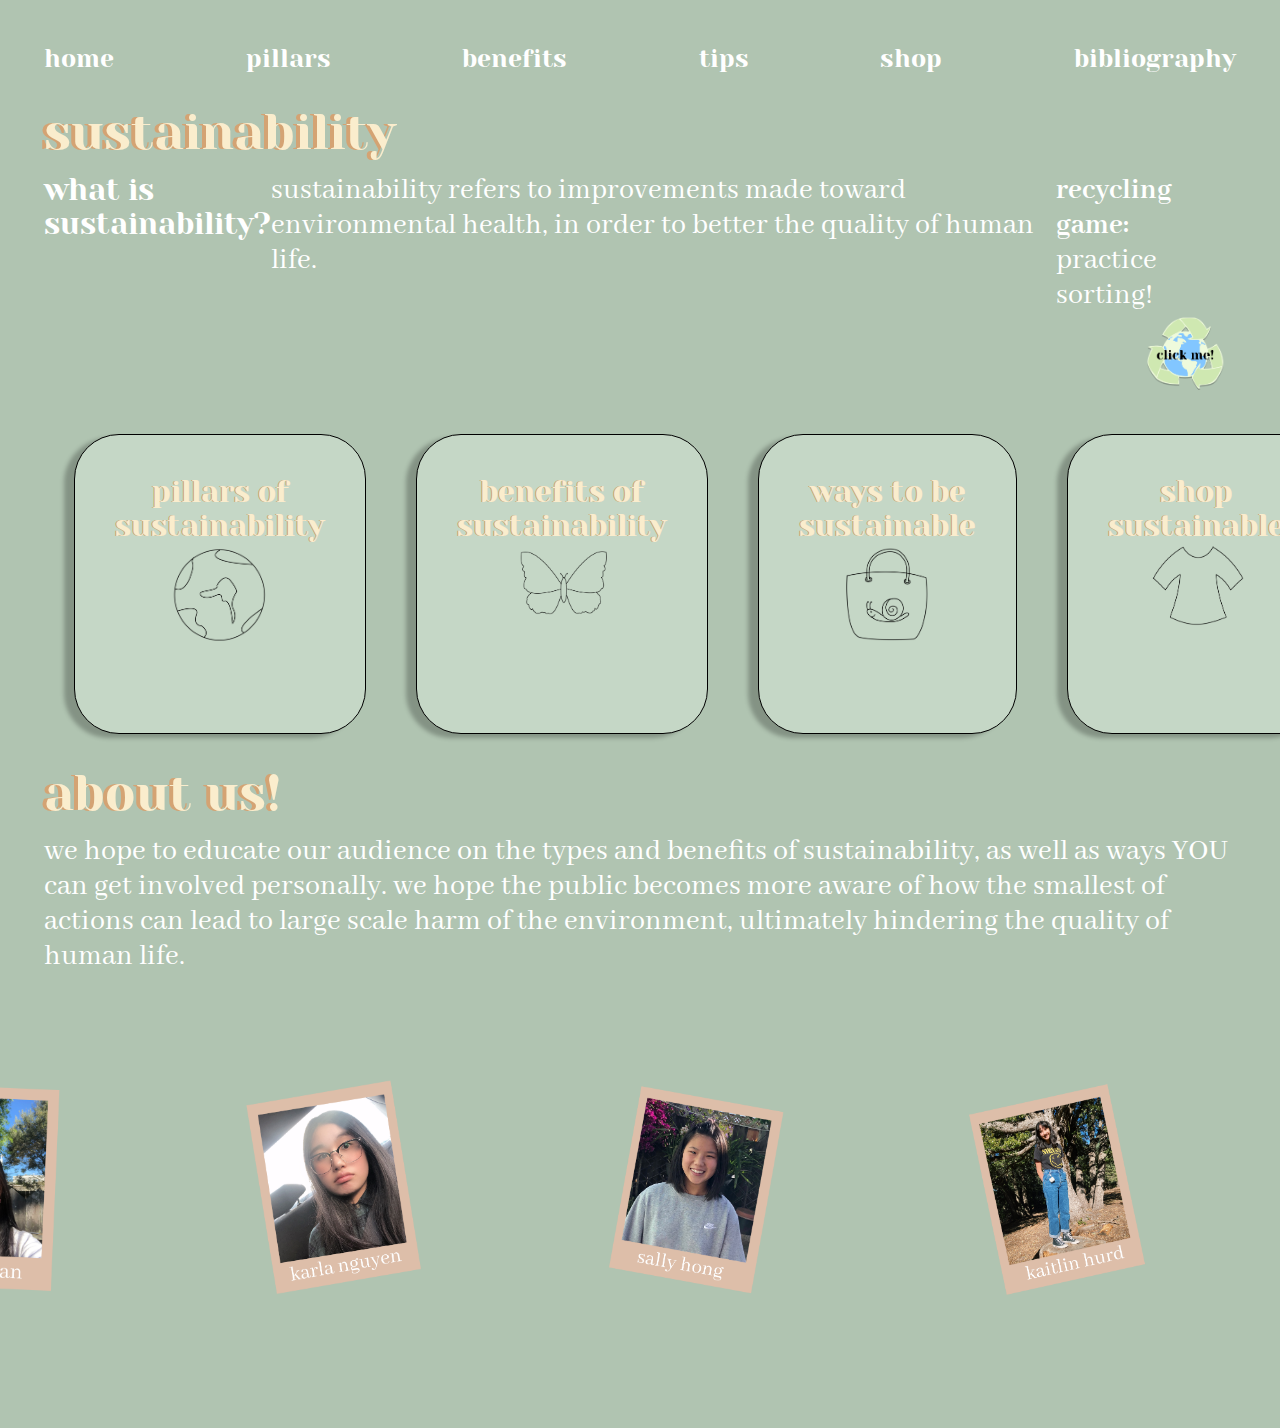
<file: index.html>
<!DOCTYPE html>
<html lang="en">
  <head>
    <meta charset="UTF-8">
    <meta name="viewport" content="width=device-width, initial-scale=1.0">
    <meta http-equiv="X-UA-Compatible" content="ie=edge">
    <title>Sustainability - home</title>
    <link rel="stylesheet" href="index.css" />
    <link rel="preconnect" href="https://fonts.gstatic.com">
    <link href="https://fonts.googleapis.com/css2?family=Abhaya+Libre&family=Yeseva+One&display=swap" rel="stylesheet">
  </head>
  <body>
    <div class="container">
      <div class="taskbar">
        <div> home </div>
        <a href="pillars/pillars.html"> pillars </a>
        <a href="benefits/benefits.html"> benefits </a>
        <a href="livepage/tips.html">tips</a>
        <a href="shoppage/shop.html">shop </a>
        <a href="bibliography/bibliography.html">bibliography </a>
      </div>
      <div class="title">sustainability</div>
      <div class="recycle">
        <div class="sub-heading">
            what is sustainability?</div>
        <div class= "yah">
        <div class="text">
            sustainability refers to improvements made toward environmental health, in order to better the quality of human life. </div>
        <div class="recycling-game">
          <div class="game"> <strong> recycling game: </strong> </div>
          <div class="game">  practice sorting!</div>
          <a href="https://recycling.sallyhong03.repl.co/" target = "_blank" ><img src="recycling2.png" alt="recycling" class = "recyclingimg"/></a></div>
        </div>
      </div>
     <div class="all-buttons">
        <div class="sub-container">
          <div class="button"> pillars of sustainability<a href="pillars/pillars.html"><img src="earth.png"/></a></div>
          </div>
        <div class="sub-container">
          <div class="button"> benefits of sustainability<a href="benefits/benefits.html"><img src="butterfly.png"/></a></div>
        </div>
        <div class="sub-container">
          <div class="button"> ways to be sustainable<a href="livepage/tips.html"><img src="bag.png"/></a></div>
        </div>
        <div class="sub-container">
          <div class="button"> shop sustainable<a href="shoppage/shop.html"><img src="shirt.png"/></a></div>
        </div>
    </div>
    <div class="title">about us!</div>
    <div class="text">
      we hope to educate our audience on the types and benefits of sustainability, as well as ways YOU can get involved personally. we hope the public becomes more aware of how the smallest of actions can lead to large scale harm of the environment, ultimately hindering the quality of human life.
    </div>
    <div class="photos">
      <img src="audrey.png" alt="audrey" class="polaroid"/>
      <img src="karla.png" alt="karla" class="polaroid"/>
      <img src="sally.png" alt="sally" class="polaroid"/>
      <img src="kaitlin.png" alt="kaitlin" class="polaroid"/>
    </div>
  </body>
</html>
</file>
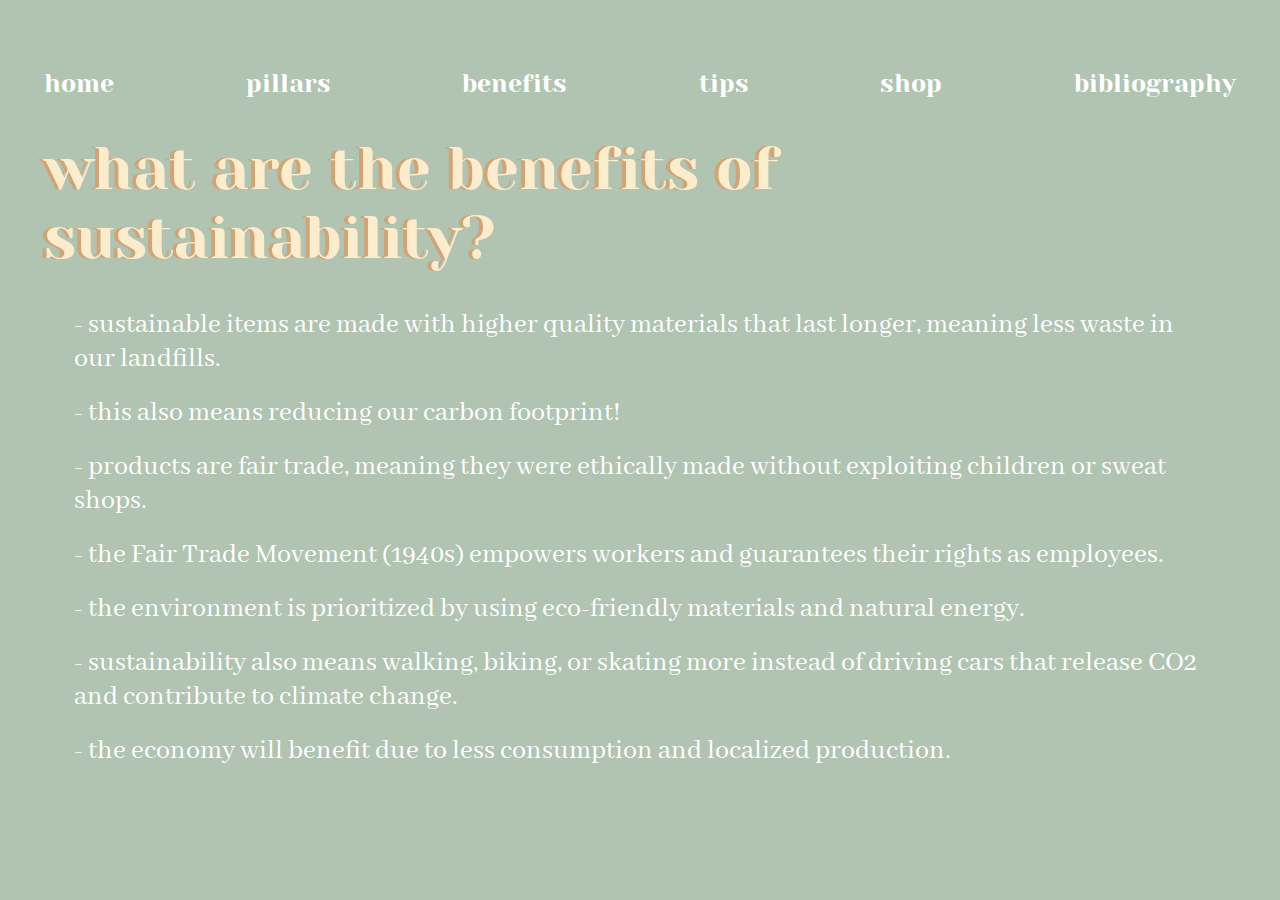
<file: benefits/benefits.html>
<!DOCTYPE html>
<html lang="en">
  <head>
    <meta charset="UTF-8" />
    <meta name="viewport" content="width=device-width, initial-scale=1.0" />
    <meta http-equiv="X-UA-Compatible" content="ie=edge" />
    <title>Sustainability - benefits</title>
    <link rel="stylesheet" href="benefits.css" />
    <link rel="preconnect" href="https://fonts.gstatic.com" />
    <link rel="preconnect" href="https://fonts.gstatic.com" />
    <link
      href="https://fonts.googleapis.com/css2?family=Abhaya+Libre&family=Yeseva+One&display=swap"
      rel="stylesheet"
    />
  </head>
  <body>
    <div class="container">
      <div class="taskbar">
        <a href="../index.html"> home </a>
        <a href="../pillars/pillars.html"> pillars </a>
        <div> benefits </div>
        <a href="../livepage/tips.html">tips</a>
        <a href="../shoppage/shop.html">shop </a>
        <a href="../bibliography/bibliography.html">bibliography </a>
      </div>
      <div class="title">what are the benefits of sustainability?</div>
      <div class="textcontainer">
        <div class="text-description">
          - sustainable items are made with higher quality materials that last
          longer, meaning less waste in our landfills.
        </div>
        <div class="text-description2">
          - this also means reducing our carbon footprint!
        </div>
        <div class="text-description3">
          - products are fair trade, meaning they were ethically made without exploiting
          children or sweat shops.
        </div>
        <div class="text-description4">
          - the Fair Trade Movement (1940s) empowers workers and guarantees their rights
          as employees.
        </div>
        <div class="text-description5">
          - the environment is prioritized by using eco-friendly materials and
          natural energy.
        </div>
        <div class="text-description6">
          - sustainability also means walking, biking, or skating more instead
          of driving cars that release CO2 and contribute to climate change.
        </div>
        <div class="text-description7">
          - the economy will benefit due to less consumption and localized
          production.
        </div>
      </div>
    </div>
  </body>
</html>
</file>
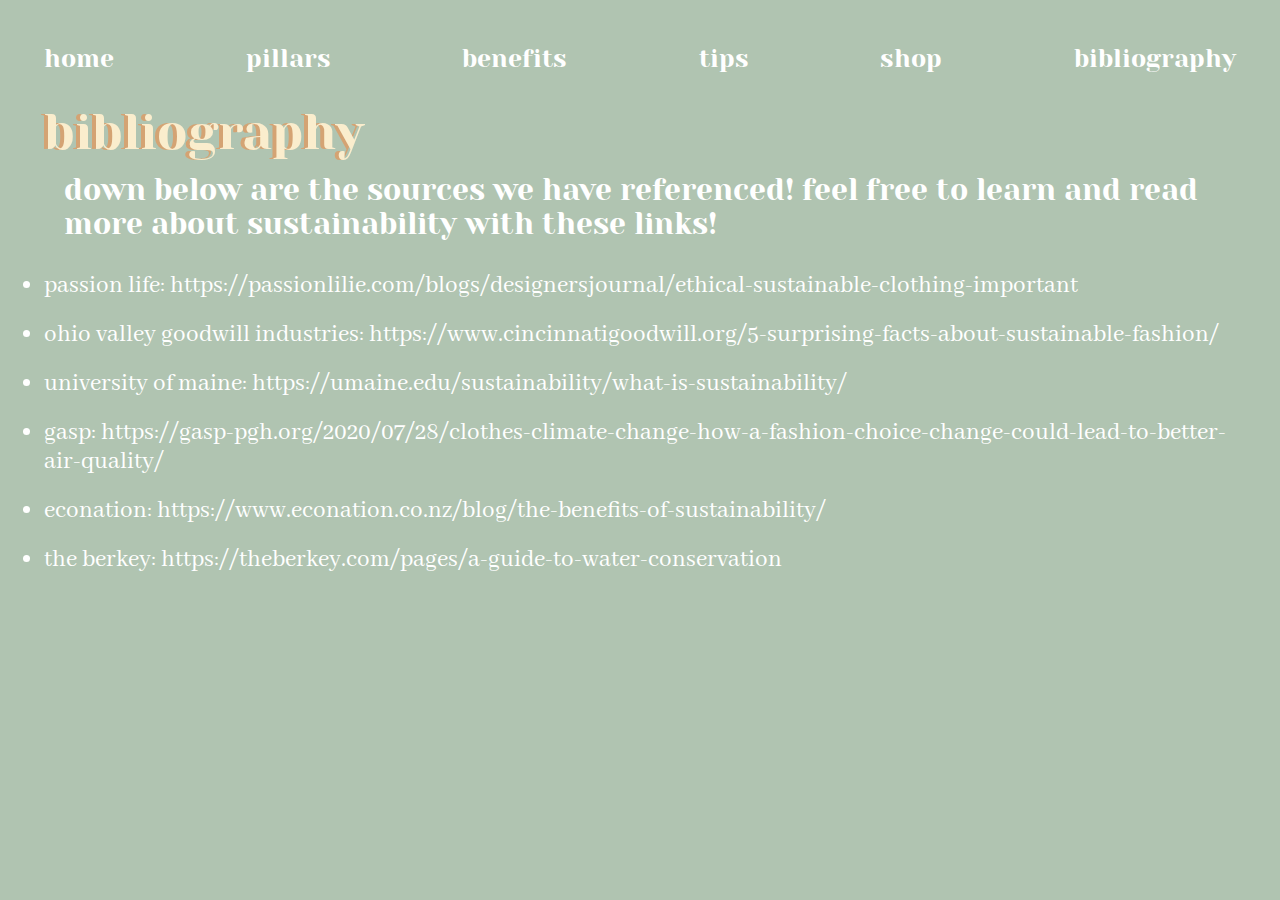
<file: bibliography/bibliography.html>
<!DOCTYPE html>
<html lang="en">
  <head>
    <meta charset="UTF-8">
    <meta name="viewport" content="width=device-width, initial-scale=1.0">
    <meta http-equiv="X-UA-Compatible" content="ie=edge">
    <title>Sustainability - bibliography</title>
    <link rel="stylesheet" href="bibliography.css" />
    <link rel="preconnect" href="https://fonts.gstatic.com"/>
    <link href="https://fonts.googleapis.com/css2?family=Abhaya+Libre&family=Yeseva+One&display=swap" rel="stylesheet"/>
  </head>

  <body>
    <div class = "container">
      <div class="taskbar">
        <a href="../index.html">home</a>
        <a href="../pillars/pillars.html"> pillars </a>
        <a href="../benefits/benefits.html"> benefits </a>
        <a href="../livepage/tips.html">tips</a>
        <a href="../shoppage/shop.html">shop </a>
        <a href="../bibliography/bibliography.html">bibliography </a>
      </div>
      <div class = "title">bibliography</div>
      <div class = "subheader">
        down below are the sources we have referenced! feel free to learn and read more about sustainability with these links!
      </div>
      <div class = "subcontainer">
        <div class = "source-links">
          <div class = "text"> 
              <li> passion life: <a href="https://passionlilie.com/blogs/designersjournal/ethical-sustainable-clothing-important" target="_blank"> https://passionlilie.com/blogs/designersjournal/ethical-sustainable-clothing-important</a></li>

              <li> ohio valley goodwill industries:
              <a href="https://www.cincinnatigoodwill.org/5-surprising-facts-about-sustainable-fashion/" target="_blank"> https://www.cincinnatigoodwill.org/5-surprising-facts-about-sustainable-fashion/</a></li>
              
              <li>university of maine:
              <a href="https://umaine.edu/sustainability/what-is-sustainability/" target="_blank"> https://umaine.edu/sustainability/what-is-sustainability/</a></li>
              
              <li>gasp:
              <a href="https://gasp-pgh.org/2020/07/28/clothes-climate-change-how-a-fashion-choice-change-could-lead-to-better-air-quality/" target="_blank"> https://gasp-pgh.org/2020/07/28/clothes-climate-change-how-a-fashion-choice-change-could-lead-to-better-air-quality/</a></li>
              
              <li>econation:
              <a href="https://www.econation.co.nz/blog/the-benefits-of-sustainability/" target="_blank"> https://www.econation.co.nz/blog/the-benefits-of-sustainability/</a></li>
              
              <li>the berkey:
              <a href="https://theberkey.com/pages/a-guide-to-water-conservation" target="_blank"> https://theberkey.com/pages/a-guide-to-water-conservation</a></li>
          </div>
        </div> 
  </body>
</html>
</file>
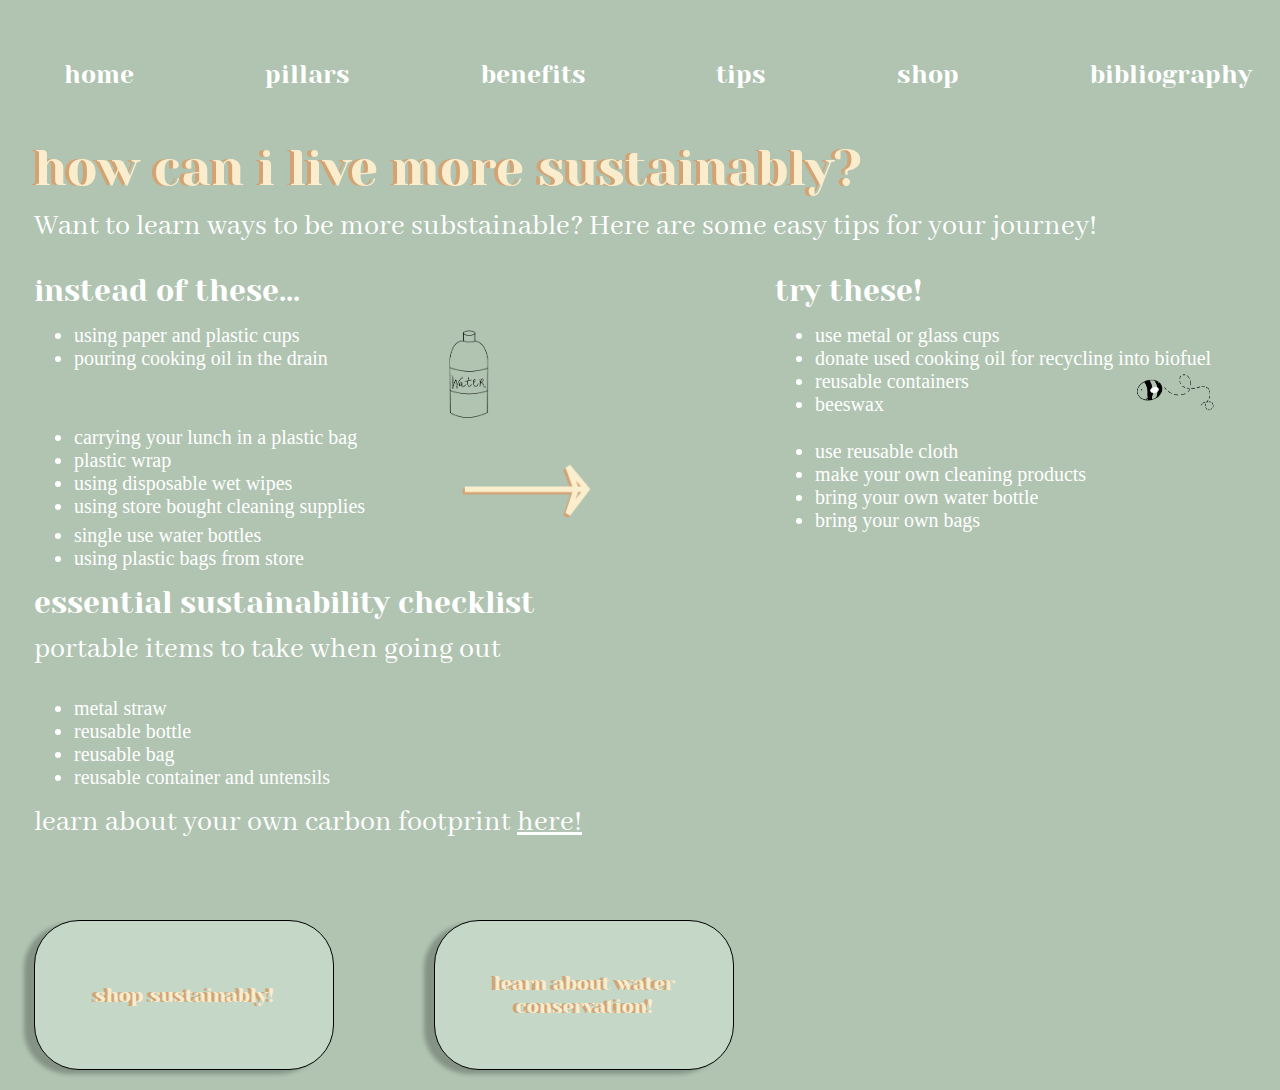
<file: livepage/tips.html>
<!DOCTYPE html>
<html lang="en">
  <head>
    <meta charset="UTF-8" />
    <link rel="stylesheet" href="tips.css" />
    <meta name="viewport" content="width=device-width, initial-scale=1.0" />
    <meta http-equiv="X-UA-Compatible" content="ie=edge" />
    <title>Sustainability - tips</title>
    <link rel="preconnect" href="https://fonts.gstatic.com" />
    <link
      href="https://fonts.googleapis.com/css2?family=Abhaya+Libre&family=Yeseva+One&display=swap"
      rel="stylesheet"
    />
  </head>
  <body>
    <div class="container">
      <div class="taskbar">
        <a href="../index.html">home</a>
        <a href="../pillars/pillars.html"> pillars </a>
        <a href="../benefits/benefits.html"> benefits </a>
        <a href="../livepage/tips.html">tips</a>
        <a href="../shoppage/shop.html">shop </a>
        <a href="../bibliography/bibliography.html">bibliography </a>
      </div>
      <div class="title">how can i live more sustainably?</div>
      <div class="subtitle">
        Want to learn ways to be more substainable? Here are some easy tips for
        your journey!
      </div>
      <div class="list">
        <div>
          <div class="header">instead of these...</div>
          <ul>
            <div class="bottle">
              <div>
                <li>using paper and plastic cups</li>
                <li>pouring cooking oil in the drain</li>
              </div>
              <img src="water.png" alt="water" class="water" />
            </div>
            <li>carrying your lunch in a plastic bag</li>
            <div class="bow">
              <div>
                <li>plastic wrap</li>
                <li>using disposable wet wipes</li>
                <li>using store bought cleaning supplies</li>
              </div>
              <img src="arrow.png" alt="arrow" class="arrow" />
            </div>
            <li>single use water bottles</li>
            <li>using plastic bags from store</li>
          </ul>
        </div>
        <div class="trythese">
          <div class="header">try these!</div>
          <ul>
            <li>use metal or glass cups</li>
            <li>donate used cooking oil for recycling into biofuel</li>
            <div class="bee">
              <div>
                <li>reusable containers</li>
                <li>beeswax</li>
              </div>
              <img src="bee.png" alt="bee" class="beeimg" />
            </div>
            <li>use reusable cloth</li>
            <li>make your own cleaning products</li>
            <li>bring your own water bottle</li>
            <li>bring your own bags</li>
          </ul>
        </div>
      </div>
      <div class="header">essential sustainability checklist</div>
      <div class="subtitle">
        portable items to take when going out
      </div>
      <ul>
        <li>metal straw</li>
        <li>reusable bottle</li>
        <li>reusable bag</li>
        <li>reusable container and untensils</li>
      </ul>
      <div class="subtitle">
        learn about your own carbon footprint
        <a href="https://coolclimate.org/calculator" target = "_blank" class = "bottomtext"> <u>here!</u></a>
      </div>

      <div class="button">
        <a href="../shoppage/shop.html" class = "bottomtext"> <div class="bottom1">shop sustainably!</div></a>
        <a href="water.html" class = "bottomtext"> <div class="bottom1">learn about water conservation!</div></a>
      </div>
    </div>
  </body>
</html>
</file>
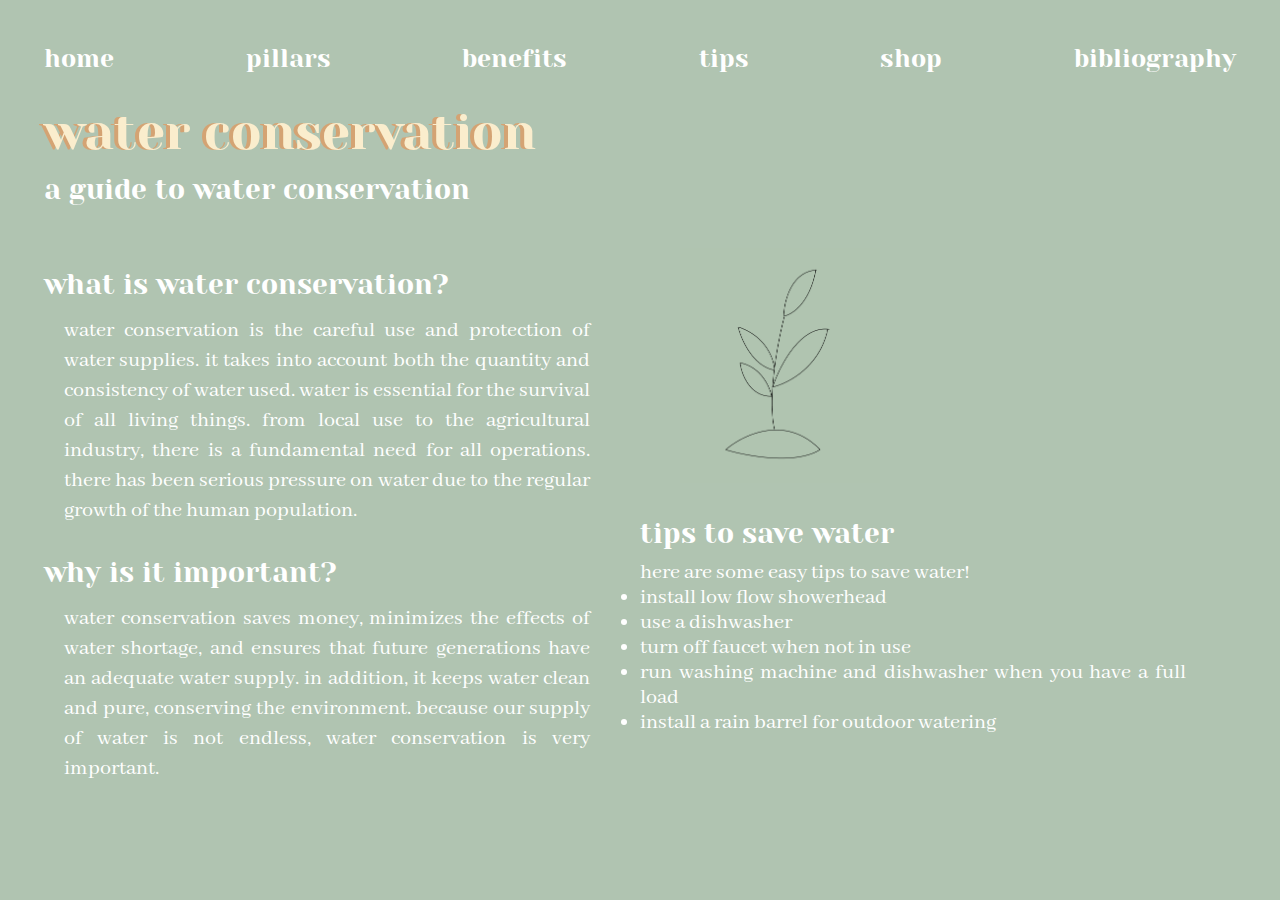
<file: livepage/water.html>
<!DOCTYPE html>
<html lang="en">
  <head>
    <meta charset="UTF-8" />
    <meta name="viewport" content="width=device-width, initial-scale=1.0" />
    <meta http-equiv="X-UA-Compatible" content="ie=edge" />
    <title>Sustainability - water conservation</title>
    <link rel="stylesheet" href="water.css" />
    <link rel="preconnect" href="https://fonts.gstatic.com" />
    <link
      href="https://fonts.googleapis.com/css2?family=Abhaya+Libre&family=Yeseva+One&display=swap"
      rel="stylesheet"
    />
  </head>

  <body>
    <div class="container">
      <div class="taskbar">
        <a href="../index.html"> home </a>
        <a href="../pillars/pillars.html"> pillars</a>
        <a href="../benefits/benefits.html"> benefits </a>
        <a href="../livepage/tips.html">tips</a>
        <a href="../shoppage/shop.html">shop </a>
        <a href="../bibliography/bibliography.html">bibliography </a>
      </div>
      <div class="title">water conservation</div>
      <div class="subheader">
        a guide to water conservation
      </div>
    <div class="sectparent">
      <div class="sect">
        <div class="question">
          what is water conservation?
          <div class="info">
            water conservation is the careful use and protection of water
            supplies. it takes into account both the quantity and consistency of
            water used. water is essential for the survival of all living
            things. from local use to the agricultural industry, there is a
            fundamental need for all operations. there has been serious
            pressure on water due to the regular growth of the human population.
          </div>
        </div>
        <div class="question">
            why is it important?
            <div class="info">
              water conservation saves money, minimizes the effects of water shortage, and ensures that future generations have an adequate water supply. in addition, it keeps water clean and pure, conserving the environment. because our supply of water is not endless, water conservation is very important.
            </div>
          </div>
      </div>
      <div class="sect">
          <img src="plant.png" alt="leaf" />
        <div class = "watertips">
            <div class="question">
                tips to save water
                <div class="oinfo">
                  here are some easy tips to save water!
                  <div class="points">
                    <li>install low flow showerhead</li>
                    <li>use a dishwasher</li>
                    <li>turn off faucet when not in use</li>
                    <li>
                      run washing machine and dishwasher when you have a full load
                    </li>
                    <li>install a rain barrel for outdoor watering</li>
                  </div>
                </div>
            </div>
        </div>
    </div>
   </div>
  </body>
</html>
</file>
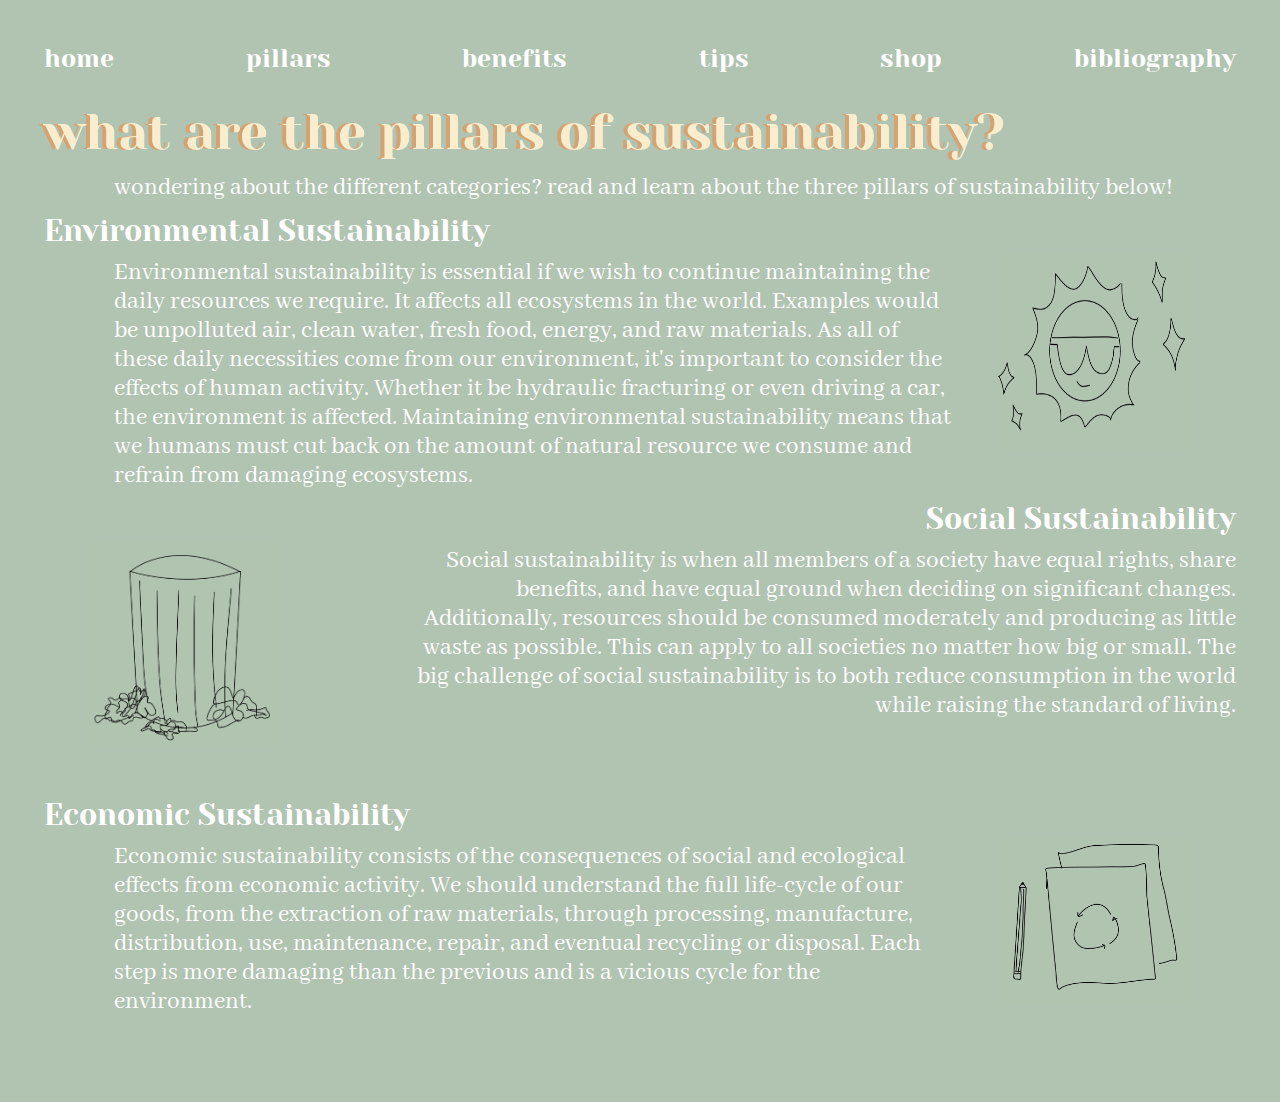
<file: pillars/pillars.html>
<!DOCTYPE html>
<html lang="en">
  <head>
    <meta charset="UTF-8" />
    <meta name="viewport" content="width=device-width, initial-scale=1.0" />
    <meta http-equiv="X-UA-Compatible" content="ie=edge" />
    <title>Sustainability - pillars</title>
    <link rel="stylesheet" href="pillars.css" />
    <link rel="preconnect" href="https://fonts.gstatic.com" />
    <link
      href="https://fonts.googleapis.com/css2?family=Abhaya+Libre&family=Yeseva+One&display=swap"
      rel="stylesheet"
    />
  </head>

  <body>
    <div class="container">
      <div class="taskbar">
        <a href="../index.html"> home </a>
        <div> pillars </div>
        <a href="../benefits/benefits.html"> benefits </a>
        <a href="../livepage/tips.html">tips</a>
        <a href="../shoppage/shop.html">shop </a>
        <a href="../bibliography/bibliography.html">bibliography </a>
      </div>
      <div class="title">what are the pillars of sustainability?</div>
      <div class="text">
        wondering about the different categories? read and learn about the three
        pillars of sustainability below!
      </div>
      <div class="baby-container">
        <div class="text-section">
          <div class="header">Environmental Sustainability</div>
          <div class="text">
            Environmental sustainability is essential if we wish to continue
            maintaining the daily resources we require. It affects all ecosystems in the world. Examples would be unpolluted
            air, clean water, fresh food, energy, and raw materials. As all of these daily necessities come
            from our environment, it's important to consider the effects of human activity. Whether it be hydraulic fracturing or even driving a car, the environment is 
            affected. Maintaining environmental sustainability means that we humans must cut back on the amount of natural resource we consume
            and refrain from damaging ecosystems.
          </div>
        </div>
        <img src="sun.png" alt="sun" />
      </div>
      <div class="baby-container">
        <img src="trash.png" alt="trash" />
        <div class="text-section">
          <div class="header right-align">Social Sustainability</div>
          <div class="text right-align">
            Social sustainability is when all members of a society have equal
            rights, share benefits, and have equal ground when deciding on
            significant changes. Additionally, resources should be
            consumed moderately and producing as little waste as possible. This
            can apply to all societies no matter how big or small. The big
            challenge of social sustainability is to both reduce consumption in the world
            while raising the standard of living.
          </div>
        </div>
      </div>
      <div class="baby-container">
        <div class="text-section">
          <div class="header">Economic Sustainability</div>
          <div class="text">
            Economic sustainability consists of the consequences of social
            and ecological effects from economic activity. We should understand
            the full life-cycle of our goods, from the extraction of raw
            materials, through processing, manufacture, distribution, use,
            maintenance, repair, and eventual recycling or disposal. Each step
            is more damaging than the previous and is a vicious cycle for the environment.
          </div>
        </div>
        <img src="paper.png" alt="paper" />
      </div>
    </div>
  </body>
</html>
</file>
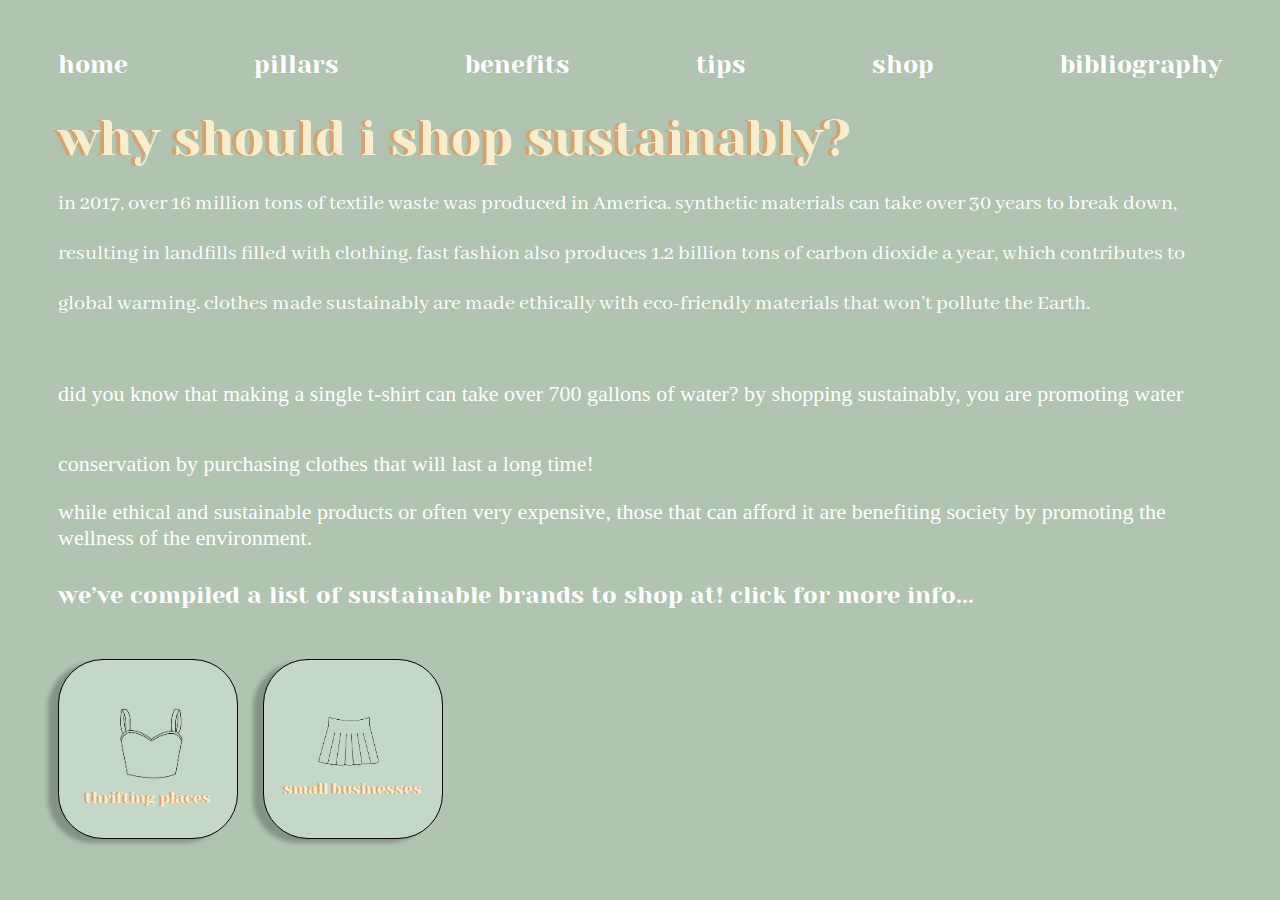
<file: shoppage/shop.html>
<!DOCTYPE html>
<html lang="en">
  <head>
    <meta charset="UTF-8" />
    <meta name="viewport" content="width=device-width, initial-scale=1.0" />
    <meta http-equiv="X-UA-Compatible" content="ie=edge" />
    <title>Sustainability - shopping</title>
    <link rel="stylesheet" href="shop.css" />
    <link rel="preconnect" href="https://fonts.gstatic.com" />
    <link rel="preconnect" href="https://fonts.gstatic.com" />
    <link
      href="https://fonts.googleapis.com/css2?family=Abhaya+Libre&family=Yeseva+One&display=swap"
      rel="stylesheet"
    />
  </head>
  <body>
    <div class="container">
      <div class="taskbar">
        <a href="../index.html"> home </a>
        <a href="../pillars/pillars.html"> pillars </a>
        <a href="../benefits/benefits.html"> benefits </a>
        <a href="../livepage/tips.html">tips</a>
        <div> shop </div>
        <a href="../bibliography/bibliography.html">bibliography </a>
      </div>
      <div class="title">why should i shop sustainably?</div>
      <div class="subcontainer">
        <div class="text-container">
          <div class="text1">
            in 2017, over 16 million tons of textile waste was produced in
            America. synthetic materials can take over 30 years to break down,
            resulting in landfills filled with clothing. fast fashion also
            produces 1.2 billion tons of carbon dioxide a year, which
            contributes to global warming. clothes made sustainably are made
            ethically with eco-friendly materials that won’t pollute the Earth. </div>
          </div>
          <div class="text2">
            did you know that making a single t-shirt can take over 700 gallons
            of water? by shopping sustainably, you are promoting water
            conservation by purchasing clothes that will last a long time!
          </div>
          <div class="text3">
            while ethical and sustainable products or often very expensive,
            those that can afford it are benefiting society by promoting the
            wellness of the environment.
          </div>
        </div>
        <div class="subcontainer">
          <div class="header">
            we’ve compiled a list of sustainable brands to shop at! click for
            more info...
          </div>
        </div>
      </div>
      <div class="buttons">
        <a href="thrift.html"> <div class="button">
          <img src="tanktop.png" class="tanktopimage" />
          <div class="button-text">thrifting places</div></a>
        </div>
        <a href="smallbusinesses.html"><div class="button">
          <img src="skirt.png" class="tanktopimage" />
          <div class="button-text">small businesses</div></a>
        </div>
      </div>
    </div>
  </body>
</html>
</file>
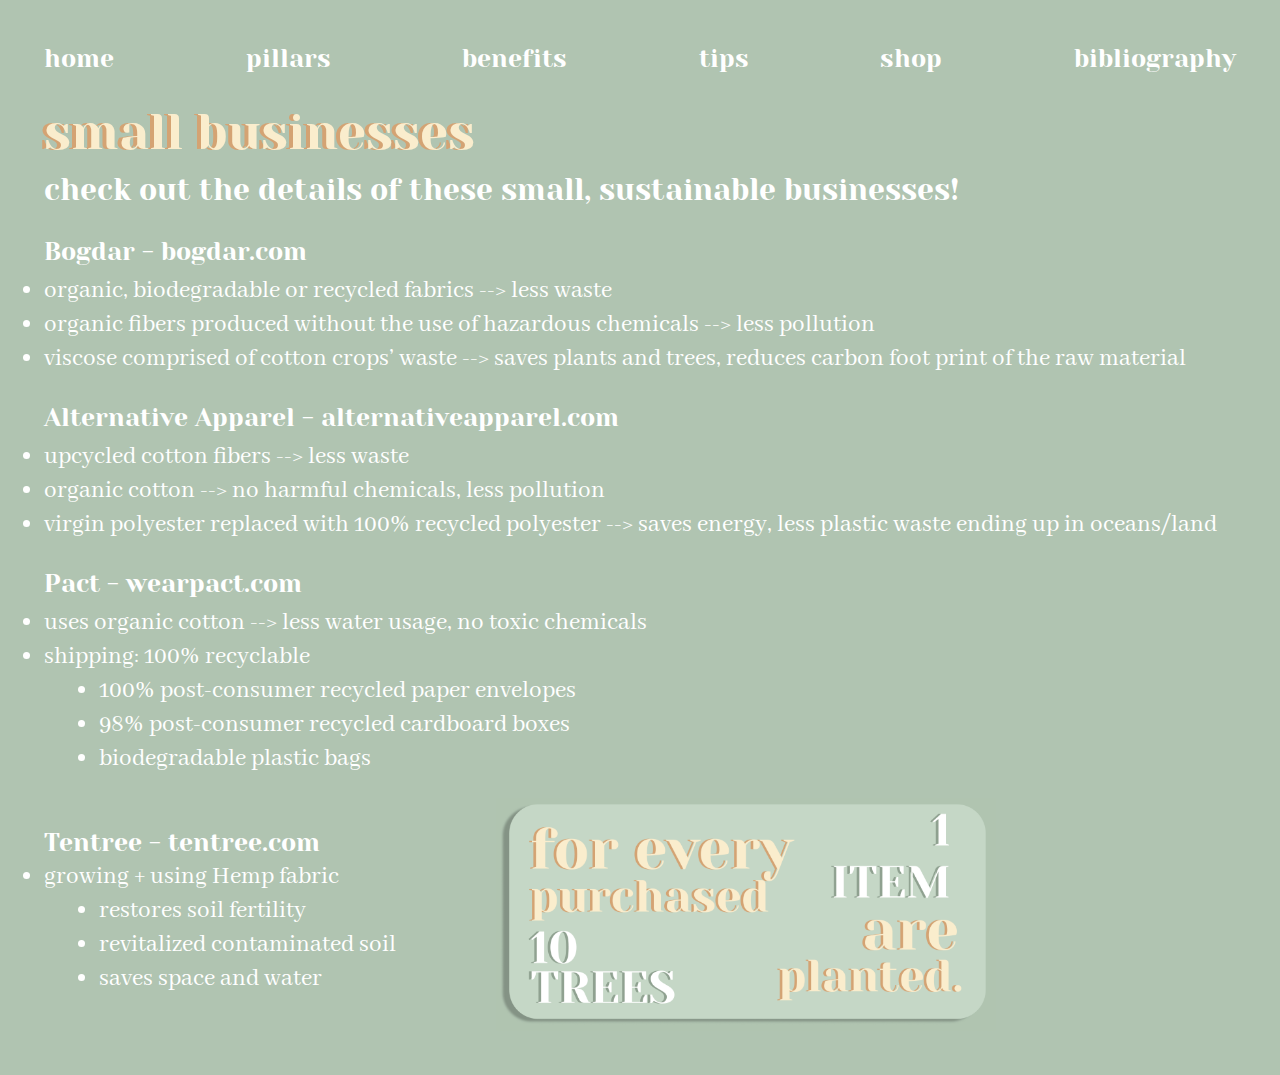
<file: shoppage/smallbusinesses.html>
<!DOCTYPE html>
<html lang="en">
  <head>
    <meta charset="UTF-8" />
    <meta name="viewport" content="width=device-width, initial-scale=1.0" />
    <meta http-equiv="X-UA-Compatible" content="ie=edge" />
    <title>Sustainability - small businesses</title>
    <link rel="stylesheet" href="smallbusinesses.css" />
    <link rel="preconnect" href="https://fonts.gstatic.com"/>
    <link href="https://fonts.googleapis.com/css2?family=Abhaya+Libre&family=Yeseva+One&display=swap" rel="stylesheet"/>
  </head>
  
  <body>
    <div class = "container">
      <div class="taskbar">
        <a href="../index.html"> home </a>
        <a href="../pillars/pillars.html"> pillars </a>
        <a href="../benefits/benefits.html"> benefits </a>
        <a href="../livepage/tips.html">tips</a>
        <a href="../shoppage/shop.html">shop </a>
        <a href="../bibliography/bibliography.html">bibliography </a>
      </div>
      <div class = "title">small businesses</div>
      <div class = "subheader">
        check out the details of these small, sustainable businesses!
      </div>
      <div class = "bogdar">
        <div class = "store">
            Bogdar - <a href = "https://bogdar.com/collections/shop-all" target = "_blank"> bogdar.com</a>
        </div>
        <div class = "info">
          <li>organic, biodegradable or recycled fabrics --> less waste</li>
          <li>organic fibers produced without the use of hazardous chemicals --> less pollution</li>
          <li>viscose comprised of cotton crops’ waste --> saves plants and trees,  reduces carbon foot print of the raw material</li>
        </div>
      <div class = "altapparel">
            <div class = "store">
                Alternative Apparel - <a href = "https://www.alternativeapparel.com/" target = "_blank"> alternativeapparel.com</a>
            </div>
            <div class = "info">
              <li>upcycled cotton fibers --> less waste</li>
              <li>organic cotton --> no harmful chemicals, less pollution</li>
              <li>virgin polyester replaced with 100% recycled polyester --> saves energy, less plastic waste ending up in oceans/land</li>
            </div>
      <div class = "pact">
            <div class = "store">
                Pact - <a href = "https://wearpact.com/" target = "_blank"> wearpact.com </a>
            </div>
            <div class = "info">
              <li>uses organic cotton --> less water usage, no toxic chemicals</li>
              <li>shipping: 100% recyclable</li>
                <ul>
                  <li>100% post-consumer recycled paper envelopes</li>
                  <li>98% post-consumer recycled cardboard boxes</li>
                  <li>biodegradable plastic bags</li>
                </ul>
            </div>
      <div class = "tentrees">
            <div class = "store">
                Tentree - <a href = "https://www.tentree.com/" target = "_blank"> tentree.com </a>
                <div class = "treeinfo">
                    <li>growing + using Hemp fabric</li>
                      <ul>
                        <li>restores soil fertility</li>
                        <li>revitalized contaminated soil</li>
                        <li>saves space and water</li>
                      </ul>
                  </div>
            </div>
            <img src="tree.png" alt="fun fact"/>
  </body>
</html>
</file>
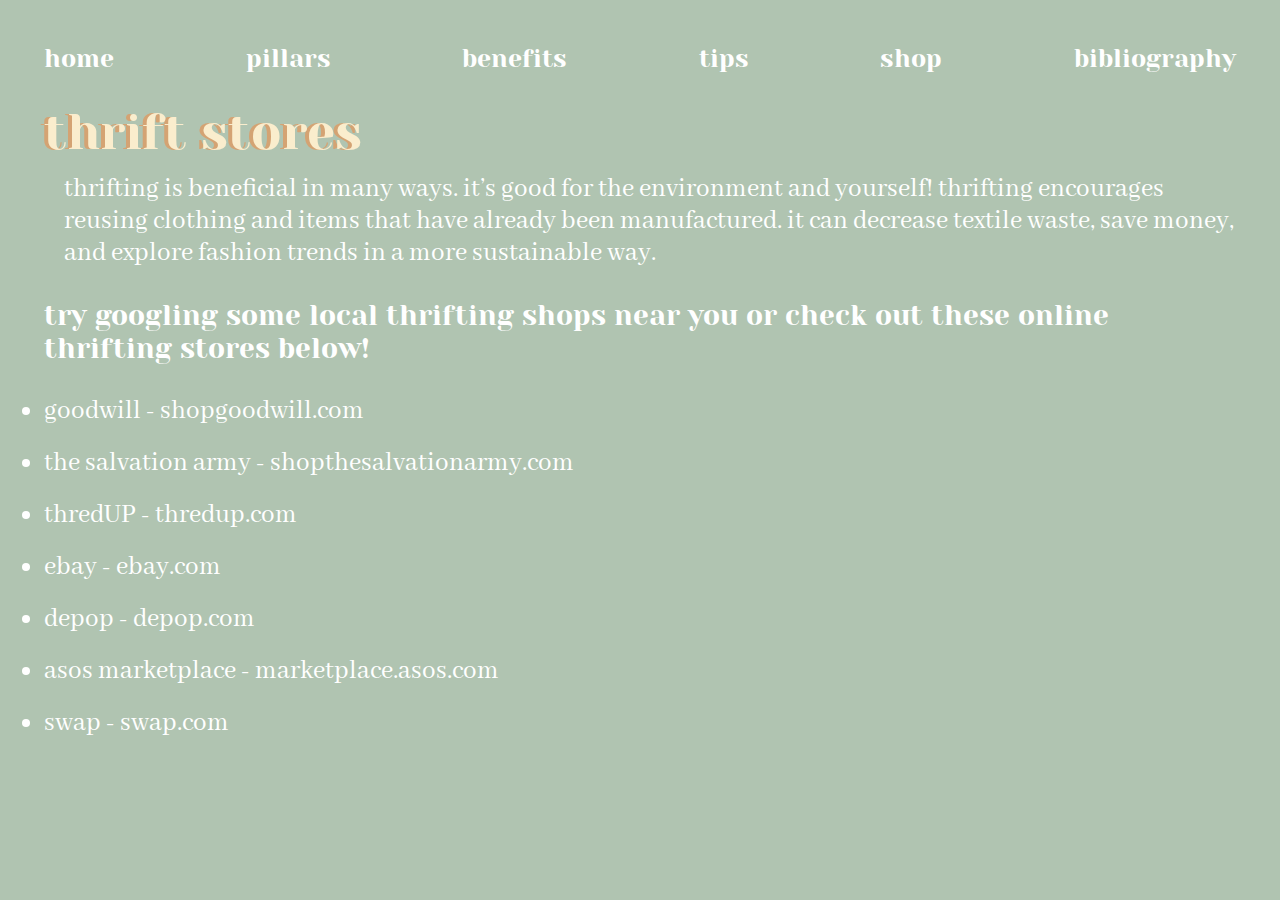
<file: shoppage/thrift.html>
<!DOCTYPE html>
<html lang="en">
  <head>
    <meta charset="UTF-8">
    <meta name="viewport" content="width=device-width, initial-scale=1.0">
    <meta http-equiv="X-UA-Compatible" content="ie=edge">
    <title>Sustainability - thrifting</title>
    <link rel="stylesheet" href="thrift.css" />
    <link rel="preconnect" href="https://fonts.gstatic.com"/>
    <link href="https://fonts.googleapis.com/css2?family=Abhaya+Libre&family=Yeseva+One&display=swap" rel="stylesheet"/>
  </head>

  <body>
    <div class = "container">
      <div class="taskbar">
        <a href="../index.html"> home </a>
        <a href="../pillars/pillars.html"> pillars</a>
        <a href="../benefits/benefits.html"> benefits </a>
        <a href="../livepage/tips.html">tips</a>
        <a href="../shoppage/shop.html">shop </a>
        <a href="../bibliography/bibliography.html">bibliography </a>
      </div>
      <div class = "title">thrift stores</div>
      <div class = "infobox">
        thrifting is beneficial in many ways. it’s good for the environment and yourself! thrifting encourages reusing clothing and items that have already been manufactured. it can decrease textile waste, save money, and explore fashion trends in a more sustainable way.
      </div>
      <div class = "subcontainer">
        <div class = "subheader">
            try googling some local thrifting shops near you or check out these online thrifting stores below!
        </div>    
        <div class = "text">
            <li>goodwill - <a href="https://www.shopgoodwill.com/" target = "_blank"> shopgoodwill.com</a></li>

            <li>the salvation army - <a href="https://www.shopthesalvationarmy.com/" target = "_blank"> shopthesalvationarmy.com</a></li>
            
            <li>thredUP -  <a href="https://www.thredup.com/" target = "_blank"> thredup.com</a></li>
            
            <li>ebay - <a href = "https://www.ebay.com/" target = "_blank"> ebay.com</a></li>
            
            <li>depop - <a href = "https://www.depop.com/" target = "_blank"> depop.com </a></li>
            
            <li>asos marketplace - <a href = "https://marketplace.asos.com/" target = "_blank"> marketplace.asos.com</a></li>
            
            <li>swap - <a href = "https://www.swap.com/" target = "_blank"> swap.com</a></li>
        </div>           
  </body>
</html>
</file>
<file: index.css>
html {
    background-color: #b0c4b1;
  }
  
  .container {
    padding: 36px;
  }
  
  .sub-container {
    height: 300px;
    width: 300px;
    text-align: center;
    text-shadow: -1px 0px 0px #d4a373;
    margin-right: 50px;
    margin-top: 30px;
    margin-bottom: 30px;
    background: #c5d7c6;
    border: 1px solid #000000;
    box-sizing: border-box;
    box-shadow: -10px 4px 4px rgba(0, 0, 0, 0.25);
    border-radius: 45px;
  }
  .title {
    font-size: 50px;
    font-family: "Yeseva One";
    color: #faedcd;
    text-shadow: -4px 0px 0px #d4a373;
    margin-bottom: 12px;
  }
  
  .sub-heading {
    font-size: 30px;
    font-family: "Yeseva One";
    color: white;
    margin-bottom: 30px;
    margin-right: 25 px;
  }
  
  .text {
    font-size: 30px;
    font-family: "Abhaya Libre";
    color: white;
    margin-bottom: 20px;
  }
  
  .button {
    font-size: 30px;
    font-family: "Yeseva One";
    color: #faedcd;
    padding: 30px;
    margin-bottom: 20px;
    margin: 10px;
  }
  
  .all-buttons {
    display: flex;
    margin-left: 30px;
  }
  
  
  img {
    width: 100px;
  }
  
  .photos {
    display: flex;
    justify-content: flex-end;
  }
  
  .polaroid {
    width: 200px;
    margin: 30px;
    padding: 50px;
  }
  
  .recycle {
    display: flex;
    font-size: 30px;
    font-family: "Abhaya Libre";
    color: white;
  }

  .taskbar {
    display: flex;
    font-size: 25px;
    font-family: "Yeseva One";
    color: white;
    justify-content: space-between;
    margin-bottom: 30px;
    text-decoration: none;
  }

  a{
    text-decoration: none;
    color: white;
  }
  .yah{
    display:flex;
  }
  .recyclingimg{
    margin-left: 80px;
  }
</file>
<file: benefits/benefits.css>
html {
    background-color: #b0c4b1;
  }
  
  .title {
    font-size: 60px;
    color: #faedcd;
    font-family: "Yeseva One", cursive;
    text-shadow: -4px 0px 0px #d4a373;
    margin: 36px 0px;
  }
  
  .textcontainer {
    font-size: 28px;
    color: white;
    font-family: "Abhaya Libre", serif;
  }
  
  .container {
    padding: 36px;
  }
  
  .text-description {
    margin: 0px 30px;
  }
  
  .text-description2 {
    margin: 20px 30px;
  }
  
  .text-description3 {
    margin: 20px 30px;
  }
  
  .text-description4 {
    margin: 20px 30px;
  }
  
  .text-description5 {
    margin: 20px 30px;
  }
  
  .text-description6 {
    margin: 20px 30px;
  }
  
  .text-description7 {
    margin: 20px 30px;
  }
  
  a {
    text-decoration: none;
    color: white;
  }

  .taskbar {
    display: flex;
    font-size: 25px;
    font-family: "Yeseva One";
    color: white;
    justify-content: space-between;
    margin-bottom: 30px;
    text-decoration: none;
    margin-top: 25px;
  }
</file>
<file: bibliography/bibliography.css>
html {
    background-color: #b0c4b1;
  }
  
  .container {
    padding: 36px;
  }
  
  .title {
    font-size: 50px;
    margin-bottom: 12px;
    font-family: "Yeseva One";
    color: #faedcd;
    text-shadow: -4px 0px 0px #d4a373;
  }
  
  .subheader {
    font-size: 30px;
    margin-bottom: 30px;
    font-family: "Yeseva One";
    color: white;
    margin-left: 20px;
  }
  
  .text {
    font-size: 25px;
    font-family: "Abhaya Libre", serif;
    color: white;
  }
  
  li {
    margin: 20px 0px;
  }
  
  a {
    text-decoration: none;
    color: white;
  }

  .taskbar {
    display: flex;
    font-size: 25px;
    font-family: "Yeseva One";
    color: white;
    justify-content: space-between;
    margin-bottom: 30px;
    text-decoration: none;
  }
</file>
<file: livepage/tips.css>
html {
    background-color: #b0c4b1;
    
  }
  .container {
    padding: 32x;
    margin-left: 26px;
  }
  .title {
    font-size: 50px;
    margin-bottom: 12px;
    font-family: "Yeseva One";
    color: #faedcd;
    text-shadow: -4px 0px 0px #d4a373;
  }
  .bottle {
    display: flex;
  }
  .water {
    width: 80px;
    margin-left: 100px;
    margin-top: -3px;
  }
  .list {
    display: flex;
  }
  .bee {
    display: flex;
  }
  .bow {
    display: flex;
  }
  .header {
    font-size: 30px;
    font-family: "Yeseva One";
    color: white;
    margin-bottom: 12px;
  }
  .subtitle {
    font-size: 30px;
    font-family: "Abhaya Libre", serif;
    color: white;
    margin-bottom: 30px;
  }
  li {
    font-size: 20px;
    color: white;
  }
  .arrow {
    width: 155px;
    height: 75px;
    margin-left: 80px;
  }
  .bottom1 {
    font-size: 20px;
    margin-bottom: 12px;
    font-family: "Yeseva One";
    color: #faedcd;
    text-shadow: -4px 0px 0px #d4a373;
    background: #c5d7c6;
    border: 1px solid #000000;
    box-sizing: border-box;
    box-shadow: -10px 4px 4px rgba(0, 0, 0, 0.25);
    border-radius: 45px;
    width: 300px;
    height: 150px;
    display: flex;
    justify-content: center;
    align-items: center;
    margin-right: 100px;
    text-align: center;
    text-decoration: none;
  }
  
  .button {
    display: flex;
  }
  .bottomtext {
    color: white;
    font-size: 30px;
    font-family: "Abhaya Libre", serif;
    color: white;
    margin-top: 50px;
    text-decoration: none;
  }
  .beeimg {
    margin-bottom: 20px;
    margin-left: 160px;
    width: 90px;
    height: 50px;
  }
  .trythese {
    margin-left: 175px;
  }
 
  a {
    text-decoration: none;
    color: white;
  }
  
  .taskbar {
    display: flex;
    font-size: 25px;
    font-family: "Yeseva One";
    color: white;
    justify-content: space-between;
    margin-bottom: 30px;
    text-decoration: none;
    margin-top: 40px;
    margin-left: 10px;
    padding: 20px;
  }
    
  a {
    text-decoration: none;
    color: white;
  }

  .taskbar {
    display: flex;
    font-size: 25px;
    font-family: "Yeseva One";
    color: white;
    justify-content: space-between;
    margin-bottom: 30px;
    text-decoration: none;
  }
</file>
<file: livepage/water.css>
html {
    background-color: #b0c4b1;
  }
  
  .container {
    padding: 36px;
  }
  
  .title {
    font-size: 50px;
    margin-bottom: 12px;
    font-family: "Yeseva One";
    color: #faedcd;
    text-shadow: -4px 0px 0px #d4a373;
  }
  
  .subheader {
    font-size: 28px;
    margin-bottom: 30px;
    font-family: "Yeseva One";
    color: white;
  }
  
  .question {
    font-size: 28px;
    margin-bottom: 30px;
    margin-top: 20px;
    font-family: "Yeseva One";
    color: white;
  }
  
  .info {
    font-size: 22px;
    font-family: "Abhaya Libre", serif;
    color: white;
    line-height: 30px;
    margin-top: 15px;
    margin-bottom: 20px;
    margin-left: 20px;
    text-align: justify;
  }
  
  .oinfo {
    font-size: 22px;
    font-family: "Abhaya Libre", serif;
    color: white;
    margin-top: 10px;
    margin-bottom: 20px;
    text-align: justify;
  }
  
  .sect {
    flex-direction: column;
    flex: 1;
    margin: 12px 0px;
    margin-right: 50px;
  }
  
  .sectparent {
    display: flex;
  }
  
  img {
    width: 200px;
    right: 100px;
    margin-bottom: 10px;
    margin-left: 40px;
    margin-right: 40px;
  }

  a {
    text-decoration: none;
    color: white;
  }

  .taskbar {
    display: flex;
    font-size: 25px;
    font-family: "Yeseva One";
    color: white;
    justify-content: space-between;
    margin-bottom: 30px;
    text-decoration: none;
  }
</file>
<file: pillars/pillars.css>
html {
    background-color: #b0c4b1;
  }
  
  .container {
    padding: 36px;
  }
  
  .title {
    font-size: 50px;
    margin-bottom: 12px;
    font-family: "Yeseva One";
    color: #faedcd;
    text-shadow: -4px 0px 0px #d4a373;
  }
  
  .header {
    font-size: 30px;
    font-family: "Yeseva One";
    color: white;
    margin-bottom: 10px;
  }
  
  .text {
    font-size: 25px;
    font-family: "Abhaya Libre", serif;
    color: white;
    margin-left: 70px;
  }
  
  .baby-container {
    display: flex;
    margin: 12px 0px;
  }
  
  img {
    width: 200px;
    margin: 40px;
  }
  
  .right-align {
    text-align: right;
  }

  a {
    text-decoration: none;
    color: white;
  }

  .taskbar {
    display: flex;
    font-size: 25px;
    font-family: "Yeseva One";
    color: white;
    justify-content: space-between;
    margin-bottom: 30px;
    text-decoration: none;
  }
</file>
<file: shoppage/shop.css>
html {
    background-color: #b0c4b1;
  }
  
  .title {
    font-size: 50px;
    color: #faedcd;
    font-family: "Yeseva One", cursive;
    text-shadow: -4px 0px 0px #d4a373;
    margin-bottom: 12px;
  }
  
  .container {
    margin: 50px;
  }
  
  .text-container {
    font-size: 22px;
    color: white;
    font-family: "Abhaya Libre", serif;
    margin-bottom: 30px;
    line-height: 50px;
  }

  .text2 {
    line-height: 70px;
  }
  
  .subcontainer {
    font-size: 22px;
    color: white
  }
  
  .header {
    font-size: 24px;
    color: white;
    font-family: "Yeseva One", cursive;
    padding-top: 30px;
    margin-bottom: 30px;
  }
  
  .tanktopimage {
    width: 100px;
    margin-left: 15px;
  }

  .skirtimage {
    margin-left: 25px;
  }
  
  .button {
    background-color: #c5d7c6;
    width: 180px;
    height: 180px;
    display: flex;
    justify-content: center;
    align-items: center;
    flex-direction: column;
    background: #c5d7c6;
    border: 0.2px solid #000000;
    box-sizing: border-box;
    box-shadow: -10px 4px 4px rgba(0, 0, 0, 0.25);
    border-radius: 45px;
    margin-right: 25px;
    text-decoration: none;
    text-shadow: -4px 0px 0px 0px #D4A373;
  }
  
  .button-text {
    font-family: "Yeseva One";
    color: #FAEDCD;
    text-shadow: -2px 0px 0px #d4a373;
    text-decoration: none;
  }
  
  .buttons {
    display: flex;
    text-decoration: none;
    text-shadow: -4px 0px 0px 0px #D4A373;
    margin-left: 50px;
  }

  .taskbar {
    display: flex;
    font-size: 25px;
    font-family: "Yeseva One";
    color: white;
    justify-content: space-between;
    margin-bottom: 30px;
    text-decoration: none;
  }

  a{
    text-decoration: none;
    color: white;
  }
</file>
<file: shoppage/smallbusinesses.css>
html {
    background-color: #b0c4b1;
  }
  
  .container {
    padding: 36px;
  }
  
  .title {
    font-size: 50px;
    margin-bottom: 12px;
    font-family: "Yeseva One";
    color: #faedcd;
    text-shadow: -4px 0px 0px #D4A373;
  }
  
  .subheader {
    font-size: 30px;
    margin-bottom: 30px;
    font-family: "Yeseva One";
    color: white;
  }
  
  .store {
    font-size: 25px;
    margin-top: 30px;
    margin-bottom: 10px;
    font-family: "Yeseva One";
    color: white;
  }
  
  .info {
    font-size: 25px;
    font-family: "Abhaya Libre", serif;
    color: white;
  }
  
  .treeinfo {
    font-size: 25px;
    font-family: "Abhaya Libre", serif;
    color: white;
  }
  
  .tentrees {
    display: flex;
  }
  
  .taskbar {
    display: flex;
    font-size: 25px;
    font-family: "Yeseva One";
    color: white;
    justify-content: space-between;
    margin-bottom: 30px;
    text-decoration: none;
  }

  img {
    width: 500px;
    margin-left: 100px;
  }
  
  li {
    margin: 5px 0px;
  }
  
  ul {
    margin-top: 0px;
    margin-left: 15px;
  }
  
  a {
    color: white;
    text-decoration: none;
  }
</file>
<file: shoppage/thrift.css>
html {
    background-color: #b0c4b1;
  }
  
  .container {
    padding: 36px;
  }
  
  .title {
    font-size: 50px;
    margin-bottom: 12px;
    font-family: "Yeseva One";
    color: #faedcd;
    text-shadow: -4px 0px 0px #d4a373;
  }
  
  .infobox {
    font-size: 27px;
    font-family: "Abhaya Libre", serif;
    color: white;
    margin-bottom: 30px;
    margin-left: 20px;
  }
  
  .subheader {
    font-size: 28px;
    margin-bottom: 30px;
    font-family: "Yeseva One";
    color: white;
  }
  
  .text {
    font-size: 27px;
    font-family: "Abhaya Libre", serif;
    color: white;
  }
  
  .taskbar {
    display: flex;
    font-size: 25px;
    font-family: "Yeseva One";
    color: white;
    justify-content: space-between;
    margin-bottom: 30px;
    text-decoration: none;
  }

  li {
    margin: 20px 0px;
  }
  a {
    color: white;
    text-decoration: none;
  }
</file>
